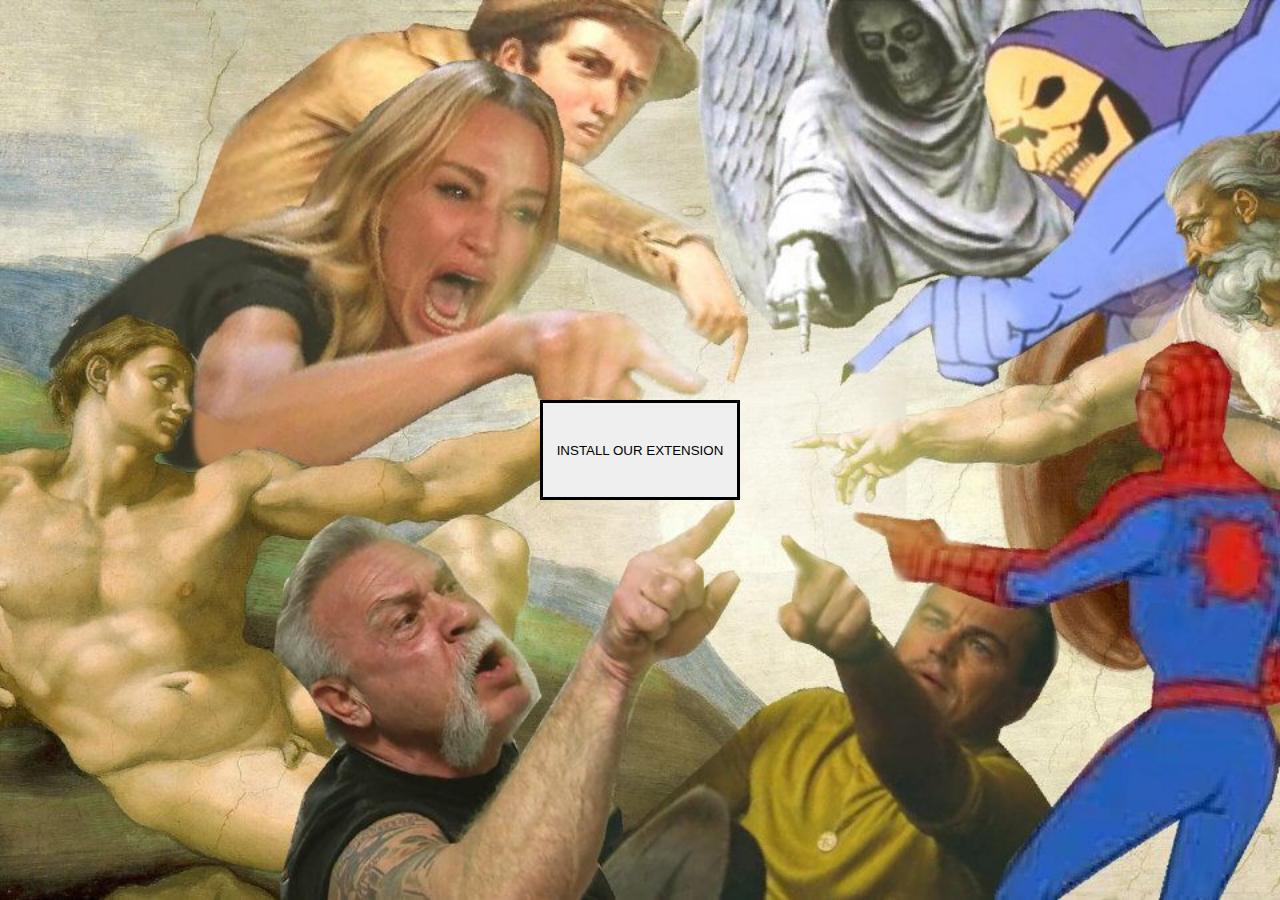
<file: index.html>
<!DOCTYPE html>
<html lang="en">
<head>
    <meta charset="UTF-8">
    <meta name="viewport" content="width=device-width, initial-scale=1.0">
    <link rel="stylesheet" href="styles.css">
    <title>Document</title>
</head>
<body>
    <a href="https://github.com/Ecstaticvanilla/Remembrall/archive/refs/heads/main.zip"">
        <button onclick="playSound()" class="install-button" >INSTALL OUR EXTENSION</button>
        <audio id="sound" src="sound.m4a"></audio>
        <script>
            function playSound() {
            document.getElementById("sound").play();
            }
        </script>
    </a>

    
</body>
</html>
</file>
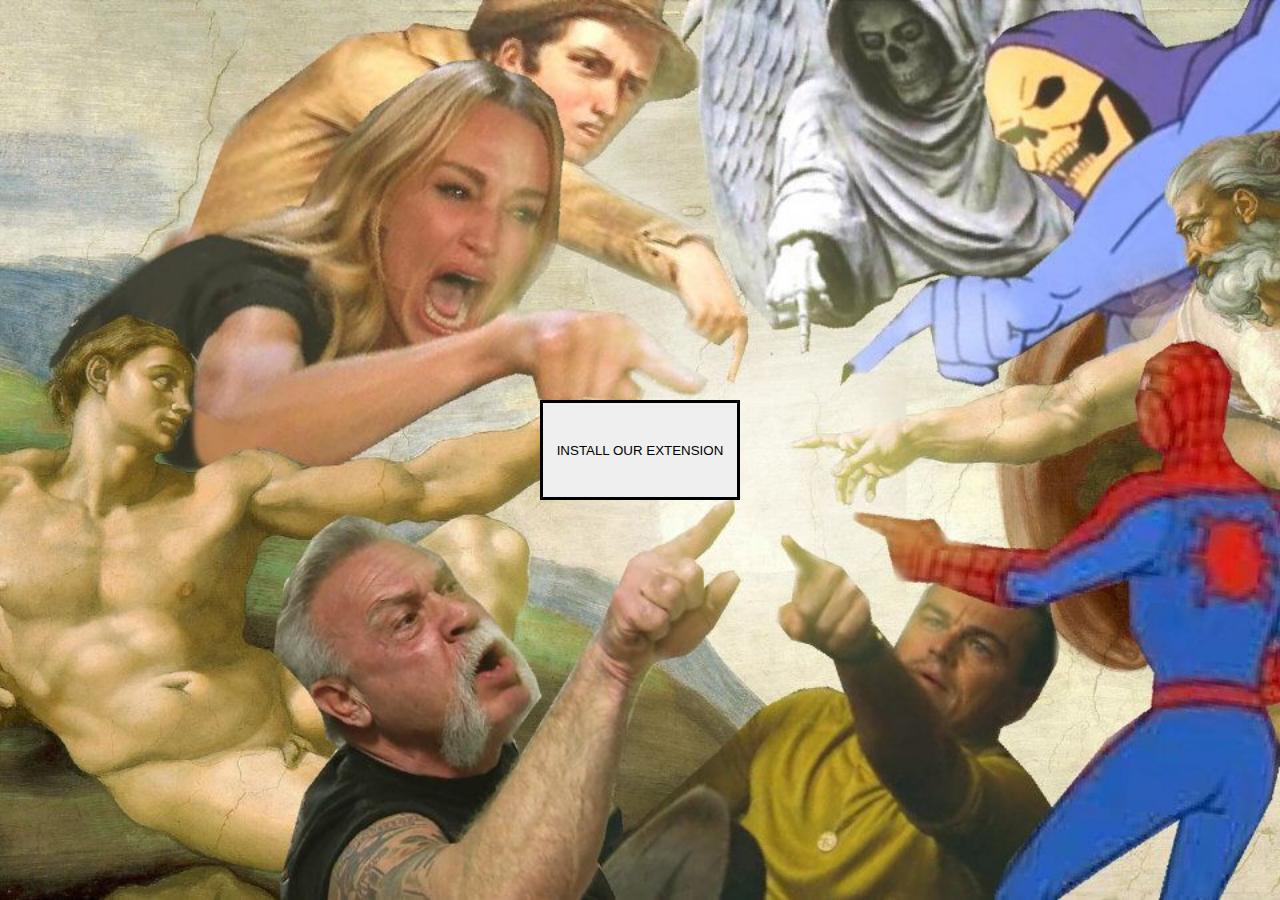
<file: Website/old/index.html>
<!DOCTYPE html>
<html lang="en">
<head>
    <meta charset="UTF-8">
    <meta name="viewport" content="width=device-width, initial-scale=1.0">
    <link rel="stylesheet" href="websitestyles.css">
    <title>Document</title>
</head>
<body>
    <a href="https://github.com/Ecstaticvanilla/Remembrall/archive/refs/heads/main.zip"">
        <button onclick="playSound()" class="install-button" >INSTALL OUR EXTENSION</button>
        <audio id="sound" src="sound.m4a"></audio>
        <script>
            function playSound() {
            document.getElementById("sound").play();
            }
        </script>   
    </a>    
</body>
</html>
</file>
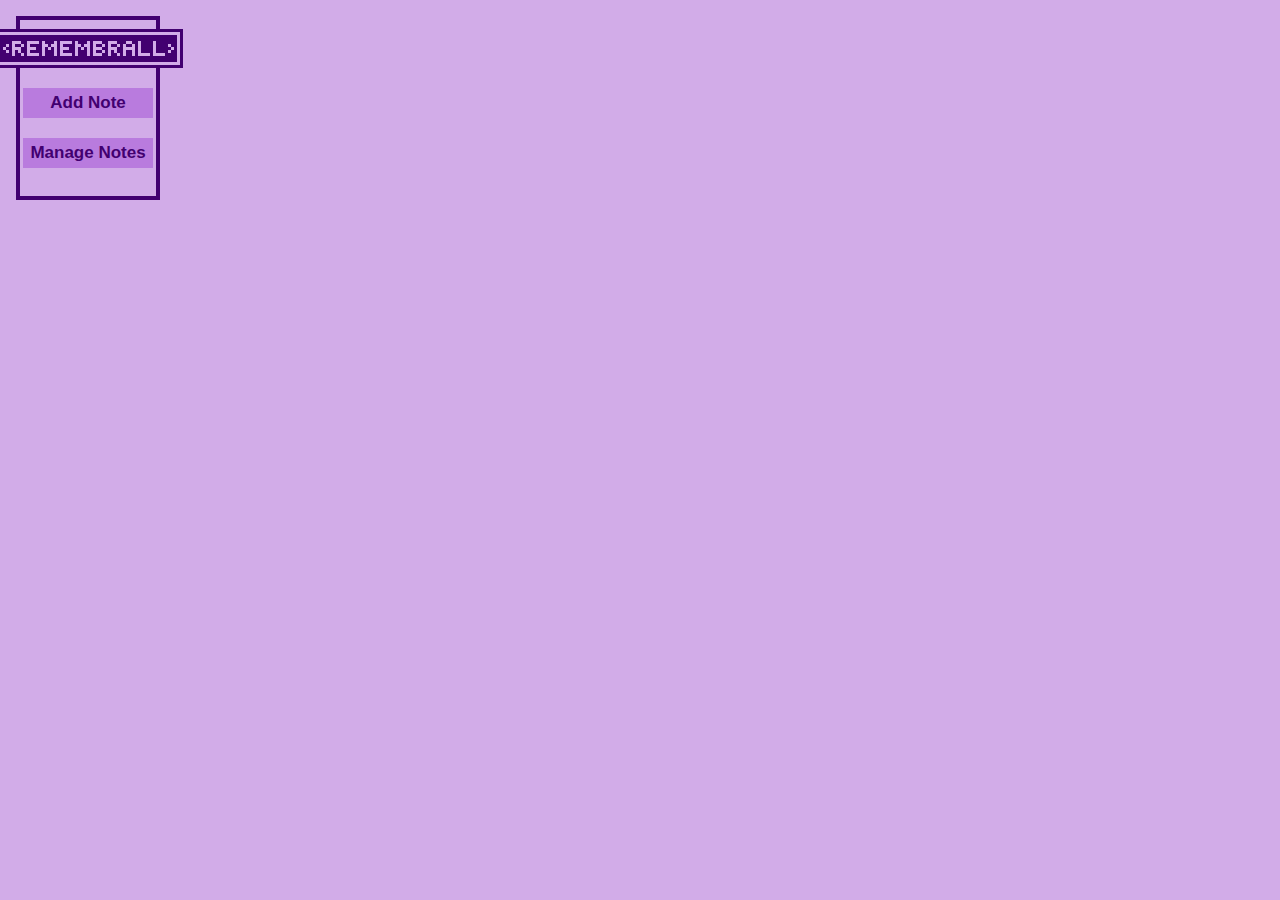
<file: extension/html/popup.html>
<!DOCTYPE html>
<html lang="en">
<head>
    <meta charset="UTF-8">
    <meta name="viewport" content="width=device-width, initial-scale=1.0">
    <link rel="stylesheet" href="../css/style.css">
</head>
<body>
    <div class="container">
        <img class = banner src="..\icons\banner.png">
        <button class="button addnote">Add Note</button>
        <button class="button managenote">Manage Notes</button>
        <script src="../js/background.js"></script>
    </div>
</body>
</html>
</file>
<file: styles.css>
body{
    background-image: url('bckgrnd.jpg');
    background-size: cover; 
    background-repeat: no-repeat; 
    height: 100vh; 
    margin: 0;
    display: flex;
    justify-content: center;
    align-items: center;
}

.install-button {
    height: 100px;
    width: 200px;
    border: 3px solid black;
}
.install-button:hover {
    background-color: lightblue;
    cursor: pointer;
}
.install-button:active {
    background-color: blue;
    color: white;
    box-shadow:
    0 0 0 2px #fff,
    0 0 15px 5px #0051ff;

}
</file>
<file: Website/old/websitestyles.css>
body{
    background-image: url('bckgrnd.jpg');
    background-size: cover; 
    background-repeat: no-repeat; 
    height: 100vh; 
    margin: 0;
    display: flex;
    justify-content: center;
    align-items: center;
}

.install-button {
    height: 100px;
    width: 200px;
    border: 3px solid black;
}
.install-button:hover {
    background-color: lightblue;
    cursor: pointer;
}
.install-button:active {
    background-color: blue;
    color: white;
    box-shadow:
    0 0 0 2px #fff,
    0 0 15px 5px #0051ff;

}
</file>
<file: extension/css/style.css>
html, body{
    /* width: 160px;
    height: 200px;
    margin: 0px;
    text-align: center; */
    background-color: #d2ace8;
    outline: none;
}

.container {
    background-image: url("../icons/bckgrnd2.png");
    background-size: cover;     
    background-repeat: no-repeat;
    background-position: center;
    /* background-color: #d2ace8; */
    display: flex;
    flex-direction: column; 
    justify-content: center;
    align-items: center;    
    width: 160px;
    height: 200px; 
}

.banner{
    margin-bottom: 20px ;
}

.button{
    width: 130px;
    height: 30px;
    font-size: 17px;
    border: none;
    cursor: pointer;
    color: #420070;
    background-color: #b97bde;
    font-weight: bold;
    margin-bottom: 20px;
}

.button:hover{
    outline: #420070 dotted thick;
    opacity: 0.7;
}
.button:active{
    opacity: 0.5;
}
</file>
